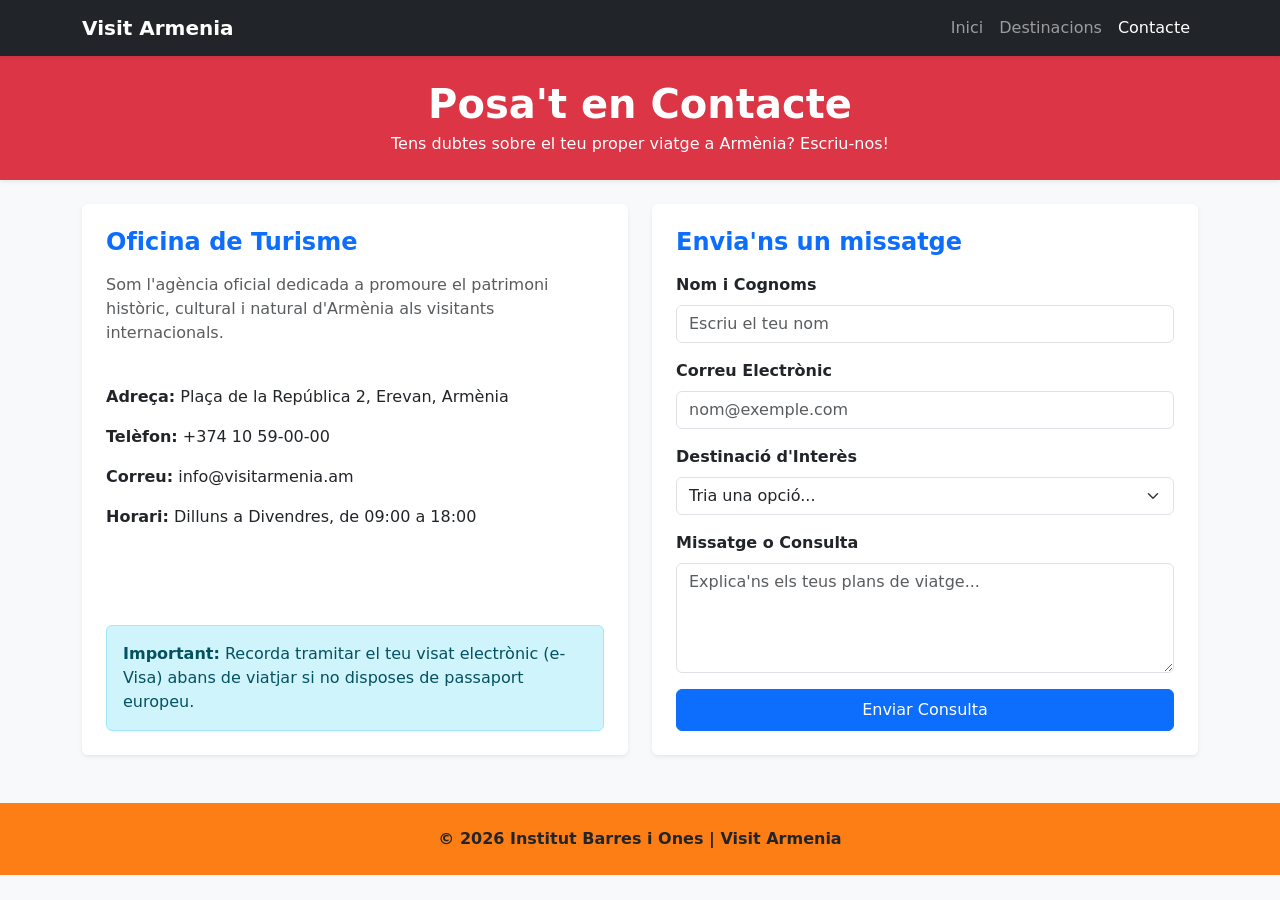
<file: contacte.html>
<!DOCTYPE html>
<html lang="ca">
<head>
    <meta charset="UTF-8">
    <meta name="viewport" content="width=device-width, initial-scale=1.0">
    <title>Visit Armenia - Contacte</title>
    <!-- CDN Bootstrap 5 CSS -->
    <link href="https://cdn.jsdelivr.net/npm/bootstrap@5.3.3/dist/css/bootstrap.min.css" rel="stylesheet">
</head>
<body class="bg-light">

    <!-- 1. Menú de navegació; "active" marca la pàgina actual. -->
    <nav class="navbar navbar-expand-lg navbar-dark bg-dark sticky-top shadow-sm">
        <div class="container">
            <a class="navbar-brand fw-bold" href="index.html">Visit Armenia</a>
            <button class="navbar-toggler" type="button" data-bs-toggle="collapse" data-bs-target="#menuNavegacio">
                <span class="navbar-toggler-icon"></span>
            </button>
            <div class="collapse navbar-collapse" id="menuNavegacio">
                <ul class="navbar-nav ms-auto">
                    <li class="nav-item"><a class="nav-link" href="index.html">Inici</a></li>
                    <li class="nav-item"><a class="nav-link" href="destinacions.html">Destinacions</a></li>
                    <li class="nav-item"><a class="nav-link active" href="contacte.html">Contacte</a></li>
                </ul>
            </div>
        </div>
    </nav>

    <!-- 2. Títol i text introductori de la pàgina. -->
    <header class="bg-danger text-white text-center p-4 mb-4 shadow-sm">
        <h1 class="fw-bold mb-1">Posa't en Contacte</h1>
        <p class="mb-0">Tens dubtes sobre el teu proper viatge a Armènia? Escriu-nos!</p>
    </header>

    <!-- 3. La graella reparteix la informació i el formulari en dues columnes
         a pantalles grans i les apila en pantalles petites. -->
    <main class="container mb-5">
        <div class="row g-4">
            
            <!-- Columna esquerra: informació de l'oficina turística. -->
            <div class="col-lg-6 col-md-12">
                <div class="card h-100 shadow-sm border-0 p-4">
                    <h4 class="text-primary fw-bold mb-3">Oficina de Turisme</h4>
                    <p class="text-muted">Som l'agència oficial dedicada a promoure el patrimoni històric, cultural i natural d'Armènia als visitants internacionals.</p>
                    
                    <ul class="list-unstyled mt-4">
                        <li class="mb-3"><strong>Adreça:</strong> Plaça de la República 2, Erevan, Armènia</li>
                        <li class="mb-3"><strong>Telèfon:</strong> +374 10 59-00-00</li>
                        <li class="mb-3"><strong>Correu:</strong> info@visitarmenia.am</li>
                        <li class="mb-3"><strong>Horari:</strong> Dilluns a Divendres, de 09:00 a 18:00</li>
                    </ul>

                    <div class="alert alert-info mt-auto mb-0" role="alert">
                        <strong>Important:</strong> Recorda tramitar el teu visat electrònic (e-Visa) abans de viatjar si no disposes de passaport europeu.
                    </div>
                </div>
            </div>

            <!-- Columna dreta: formulari construït amb components Bootstrap. -->
            <div class="col-lg-6 col-md-12">
                <div class="card h-100 shadow-sm border-0 p-4">
                    <h4 class="text-primary fw-bold mb-3">Envia'ns un missatge</h4>

                    <!-- Cada label "for" apunta a l'id del seu camp.
                         Això associa el nom visible amb el camp corresponent. -->
                    <form onsubmit="cridaSubmit1(event)">
                        <div class="mb-3">
                            <label for="nom" class="form-label fw-semibold">Nom i Cognoms</label>
                            <input type="text" class="form-control" id="nom" name="nom" placeholder="Escriu el teu nom" required>
                        </div>

                        <!-- type="email" demana al navegador que comprovi el format del correu. -->
                        <div class="mb-3">
                            <label for="email" class="form-label fw-semibold">Correu Electrònic</label>
                            <input type="email" class="form-control" id="email" name="email" placeholder="nom@exemple.com" required>
                        </div>

                        <!-- El menú desplegable permet triar una destinació. -->
                        <div class="mb-3">
                            <label for="destinacio" class="form-label fw-semibold">Destinació d'Interès</label>
                            <select class="form-select" id="destinacio" name="destinacio" required>
                                <option value="" selected disabled>Tria una opció...</option>
                                <option value="1">La Cascada d'Erevan</option>
                                <option value="2">Temple de Garni</option>
                                <option value="3">Monestir de Khor Virap</option>
                                <option value="4">Llac Sevan</option>
                                <option value="5">Ruta completa</option>
                            </select>
                        </div>

                        <!-- Àrea de text per a consultes més llargues que una sola línia. -->
                        <div class="mb-3">
                            <label for="missatge" class="form-label fw-semibold">Missatge o Consulta</label>
                            <textarea class="form-control" id="missatge" name="missatge" rows="4" placeholder="Explica'ns els teus plans de viatge..." required></textarea>
                        </div>

                        <!-- Sense un servidor configurat, les dades només es mostren a la consola. -->
                        <button type="submit" class="btn btn-primary w-100 py-2">Enviar Consulta</button>
                    </form>
                </div>
            </div>

        </div>
    </main>

    <!-- Peu de pàgina amb la informació de l'autor del projecte. -->
    <footer class="text-dark text-center p-4" style="background-color: #fd7e14;">
        <div class="container">
            <p class="mb-0 fw-semibold">© 2026 Institut Barres i Ones | Visit Armenia</p>
        </div>
    </footer>

    <script>
        function cridaSubmit1(event) {
            event.preventDefault();

            var nom = document.getElementById("nom").value;
            var email = document.getElementById("email").value;
            var destinacio = document.getElementById("destinacio").value;
            var missatge = document.getElementById("missatge").value;

            console.log("Nom: " + nom);
            console.log("Correu: " + email);
            console.log("Destinacio: " + destinacio);
            console.log("Missatge: " + missatge);
            console.log("Hola " + nom);
        }
    </script>
    <!-- Bootstrap JavaScript necessari per al menú desplegable en mòbil. -->
    <script src="https://cdn.jsdelivr.net/npm/bootstrap@5.3.3/dist/js/bootstrap.bundle.min.js"></script>
</body>
</html>
</file>
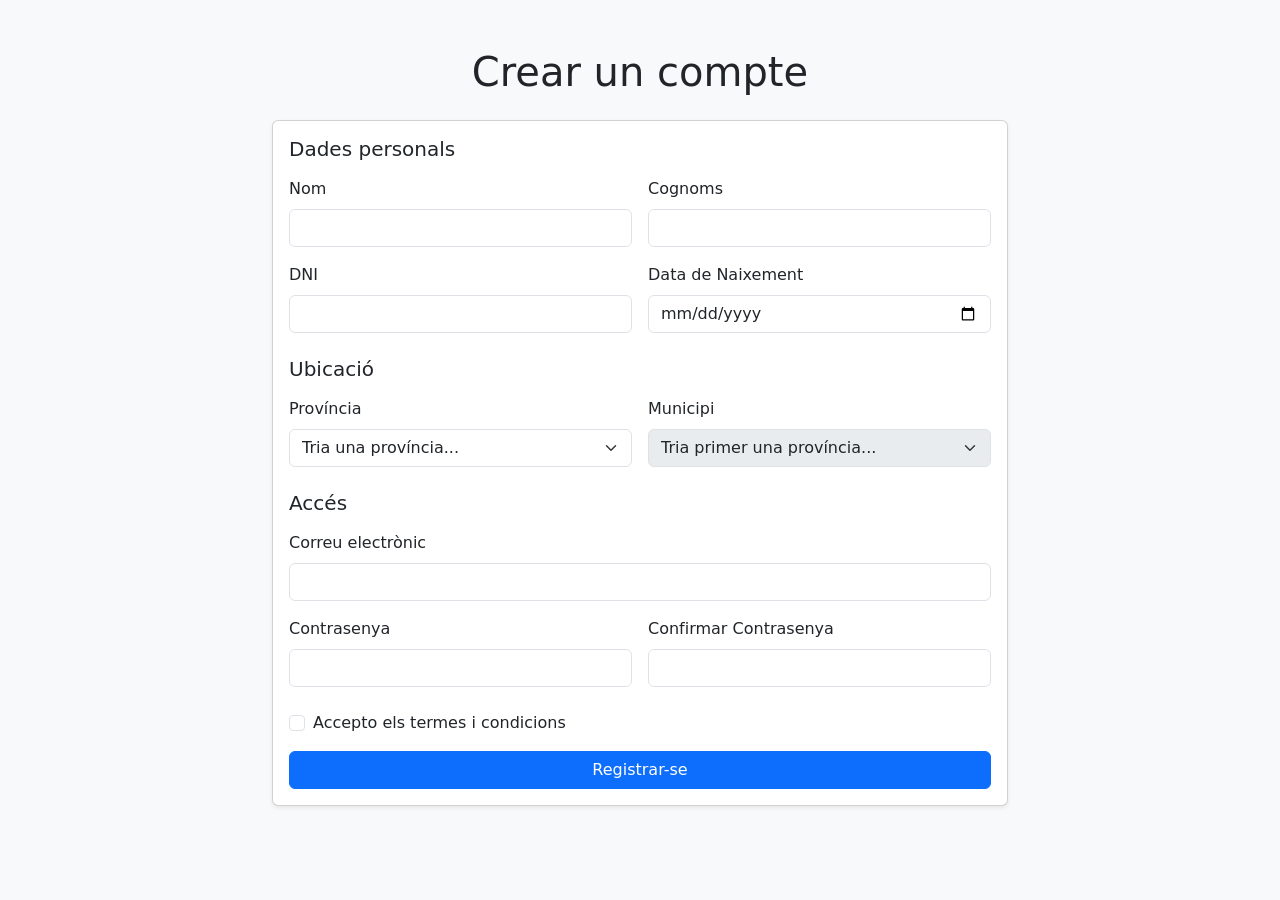
<file: registre.html>
<!doctype html>
<html lang="ca">
<head>
    <meta charset="utf-8">
    <meta name="viewport" content="width=device-width, initial-scale=1">
    <title>Registre</title>
    <link href="https://cdn.jsdelivr.net/npm/bootstrap@5.3.3/dist/css/bootstrap.min.css" rel="stylesheet">
    <script src="js/script.js" defer></script>
</head>
<body class="bg-light">
    <main class="container py-5">
        <div class="row justify-content-center">
            <div class="col-12 col-md-10 col-lg-8">
                <h1 class="mb-4 text-center">Crear un compte</h1>

                <form id="formulariAlta" class="card card-body shadow-sm" novalidate>
                    <section class="mb-4">
                        <h2 class="h5 mb-3">Dades personals</h2>
                        <div class="row g-3">
                            <div class="col-md-6">
                                <label for="nom" class="form-label">Nom</label>
                                <input id="nom" name="nom" type="text" class="form-control" autocomplete="given-name" required>
                                <div class="invalid-feedback">Escriu el teu nom.</div>
                            </div>
                            <div class="col-md-6">
                                <label for="cognoms" class="form-label">Cognoms</label>
                                <input id="cognoms" name="cognoms" type="text" class="form-control" autocomplete="family-name" required>
                                <div class="invalid-feedback">Escriu els teus cognoms.</div>
                            </div>
                            <div class="col-md-6">
                                <label for="dni" class="form-label">DNI</label>
                                <input id="dni" name="dni" type="text" class="form-control" maxlength="9" autocomplete="off" required>
                                <div class="invalid-feedback">Introdueix un DNI vàlid (8 números i una lletra).</div>
                            </div>
                            <div class="col-md-6">
                                <label for="dataNaixement" class="form-label">Data de Naixement</label>
                                <input id="dataNaixement" name="dataNaixement" type="date" class="form-control" autocomplete="bday" required>
                                <div class="invalid-feedback">Has de tenir almenys 18 anys i la data no pot ser futura.</div>
                            </div>
                        </div>
                    </section>

                    <section class="mb-4">
                        <h2 class="h5 mb-3">Ubicació</h2>
                        <div class="row g-3">
                            <div class="col-md-6">
                                <label for="provincia" class="form-label">Província</label>
                                <select id="provincia" name="provincia" class="form-select" required>
                                    <option value="">Tria una província...</option>
                                    <option value="Barcelona">Barcelona</option>
                                    <option value="Girona">Girona</option>
                                    <option value="Lleida">Lleida</option>
                                    <option value="Tarragona">Tarragona</option>
                                </select>
                                <div class="invalid-feedback">Selecciona una província.</div>
                            </div>
                            <div class="col-md-6">
                                <label for="municipi" class="form-label">Municipi</label>
                                <select id="municipi" name="municipi" class="form-select" required disabled>
                                    <option value="">Tria primer una província...</option>
                                </select>
                                <div class="invalid-feedback">Selecciona un municipi.</div>
                            </div>
                        </div>
                    </section>

                    <section class="mb-4">
                        <h2 class="h5 mb-3">Accés</h2>
                        <div class="row g-3">
                            <div class="col-12">
                                <label for="email" class="form-label">Correu electrònic</label>
                                <input id="email" name="email" type="email" class="form-control" autocomplete="email" required>
                                <div class="invalid-feedback">Introdueix un correu electrònic vàlid.</div>
                            </div>
                            <div class="col-md-6">
                                <label for="contrasenya" class="form-label">Contrasenya</label>
                                <input id="contrasenya" name="contrasenya" type="password" class="form-control" autocomplete="new-password" required>
                                <div class="invalid-feedback">Fes servir almenys 8 caràcters, una majúscula i un número.</div>
                            </div>
                            <div class="col-md-6">
                                <label for="confirmarContrasenya" class="form-label">Confirmar Contrasenya</label>
                                <input id="confirmarContrasenya" name="confirmarContrasenya" type="password" class="form-control" autocomplete="new-password" required>
                                <div class="invalid-feedback">Les contrasenyes han de coincidir.</div>
                            </div>
                        </div>
                    </section>

                    <div class="form-check mb-3">
                        <input id="acceptaTermes" name="acceptaTermes" type="checkbox" class="form-check-input" required>
                        <label for="acceptaTermes" class="form-check-label">Accepto els termes i condicions</label>
                        <div class="invalid-feedback">Has d'acceptar els termes per registrar-te.</div>
                    </div>

                    <button type="submit" class="btn btn-primary">Registrar-se</button>
                </form>

                <div id="targetaResum" class="mt-4 d-none" tabindex="-1" aria-live="polite"></div>
            </div>
        </div>
    </main>
</body>
</html>
</file>
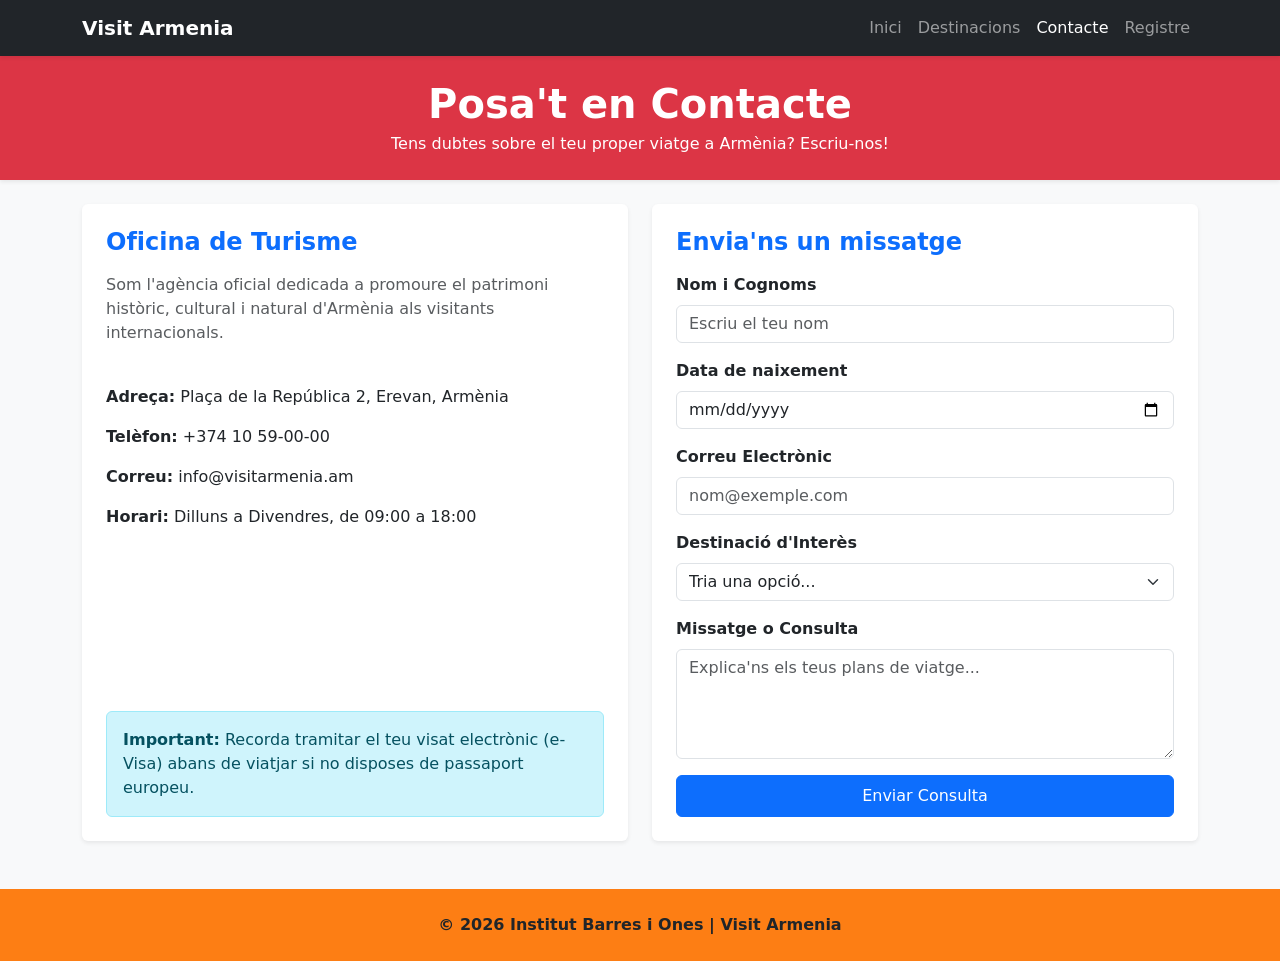
<file: pages/contacte.html>
<!DOCTYPE html>
<html lang="ca">
<head>
    <meta charset="UTF-8">
    <meta name="viewport" content="width=device-width, initial-scale=1.0">
    <title>Visit Armenia - Contacte</title>
    <!-- CDN Bootstrap 5 CSS -->
    <link href="https://cdn.jsdelivr.net/npm/bootstrap@5.3.3/dist/css/bootstrap.min.css" rel="stylesheet">
</head>
<body class="bg-light">

    <!-- 1. Menú de navegació; "active" marca la pàgina actual. -->
    <nav class="navbar navbar-expand-lg navbar-dark bg-dark sticky-top shadow-sm">
        <div class="container">
            <a class="navbar-brand fw-bold" href="../index.html">Visit Armenia</a>
            <button class="navbar-toggler" type="button" data-bs-toggle="collapse" data-bs-target="#menuNavegacio">
                <span class="navbar-toggler-icon"></span>
            </button>
            <div class="collapse navbar-collapse" id="menuNavegacio">
                <ul class="navbar-nav ms-auto">
                    <li class="nav-item"><a class="nav-link" href="../index.html">Inici</a></li>
                    <li class="nav-item"><a class="nav-link" href="destinacions.html">Destinacions</a></li>
                    <li class="nav-item"><a class="nav-link active" href="contacte.html">Contacte</a></li>
                    <li class="nav-item"><a class="nav-link" href="registre.html">Registre</a></li>
                </ul>
            </div>
        </div>
    </nav>

    <!-- 2. Títol i text introductori de la pàgina. -->
    <header class="bg-danger text-white text-center p-4 mb-4 shadow-sm">
        <h1 class="fw-bold mb-1">Posa't en Contacte</h1>
        <p class="mb-0">Tens dubtes sobre el teu proper viatge a Armènia? Escriu-nos!</p>
    </header>

    <!-- 3. La graella reparteix la informació i el formulari en dues columnes
         a pantalles grans i les apila en pantalles petites. -->
    <main class="container mb-5">
        <div class="row g-4">
            
            <!-- Columna esquerra: informació de l'oficina turística. -->
            <div class="col-lg-6 col-md-12">
                <div class="card h-100 shadow-sm border-0 p-4">
                    <h4 class="text-primary fw-bold mb-3">Oficina de Turisme</h4>
                    <p class="text-muted">Som l'agència oficial dedicada a promoure el patrimoni històric, cultural i natural d'Armènia als visitants internacionals.</p>
                    
                    <ul class="list-unstyled mt-4">
                        <li class="mb-3"><strong>Adreça:</strong> Plaça de la República 2, Erevan, Armènia</li>
                        <li class="mb-3"><strong>Telèfon:</strong> +374 10 59-00-00</li>
                        <li class="mb-3"><strong>Correu:</strong> info@visitarmenia.am</li>
                        <li class="mb-3"><strong>Horari:</strong> Dilluns a Divendres, de 09:00 a 18:00</li>
                    </ul>

                    <div class="alert alert-info mt-auto mb-0" role="alert">
                        <strong>Important:</strong> Recorda tramitar el teu visat electrònic (e-Visa) abans de viatjar si no disposes de passaport europeu.
                    </div>
                </div>
            </div>

            <!-- Columna dreta: formulari construït amb components Bootstrap. -->
            <div class="col-lg-6 col-md-12">
                <div class="card h-100 shadow-sm border-0 p-4">
                    <h4 class="text-primary fw-bold mb-3">Envia'ns un missatge</h4>

                    <!-- Cada label "for" apunta a l'id del seu camp.
                         Això associa el nom visible amb el camp corresponent. -->
                    <form onsubmit="cridaSubmit1(event)">
                        <div class="mb-3">
                            <label for="nom" class="form-label fw-semibold">Nom i Cognoms</label>
                            <input type="text" class="form-control" id="nom" name="nom" placeholder="Escriu el teu nom" required>
                        </div>

                        <div class="mb-3">
                            <label for="dataNaixement" class="form-label fw-semibold">Data de naixement</label>
                            <input type="date" class="form-control" id="dataNaixement" name="dataNaixement" required>
                        </div>

                        <!-- type="email" demana al navegador que comprovi el format del correu. -->
                        <div class="mb-3">
                            <label for="email" class="form-label fw-semibold">Correu Electrònic</label>
                            <input type="email" class="form-control" id="email" name="email" placeholder="nom@exemple.com" required>
                        </div>

                        <!-- El menú desplegable permet triar una destinació. -->
                        <div class="mb-3">
                            <label for="destinacio" class="form-label fw-semibold">Destinació d'Interès</label>
                            <select class="form-select" id="destinacio" name="destinacio" required>
                                <option value="" selected disabled>Tria una opció...</option>
                                <option value="1">La Cascada d'Erevan</option>
                                <option value="2">Temple de Garni</option>
                                <option value="3">Monestir de Khor Virap</option>
                                <option value="4">Llac Sevan</option>
                                <option value="5">Ruta completa</option>
                            </select>
                        </div>

                        <!-- Àrea de text per a consultes més llargues que una sola línia. -->
                        <div class="mb-3">
                            <label for="missatge" class="form-label fw-semibold">Missatge o Consulta</label>
                            <textarea class="form-control" id="missatge" name="missatge" rows="4" placeholder="Explica'ns els teus plans de viatge..." required></textarea>
                        </div>

                        <!-- Sense un servidor configurat, les dades només es mostren a la consola. -->
                        <button type="submit" class="btn btn-primary w-100 py-2">Enviar Consulta</button>
                    </form>
                </div>
            </div>

        </div>
    </main>

    <!-- Peu de pàgina amb la informació de l'autor del projecte. -->
    <footer class="text-dark text-center p-4" style="background-color: #fd7e14;">
        <div class="container">
            <p class="mb-0 fw-semibold">© 2026 Institut Barres i Ones | Visit Armenia</p>
        </div>
    </footer>

    <script>
        var campDataNaixement = document.getElementById("dataNaixement");
        var dataTallEdat = new Date();
        dataTallEdat.setFullYear(dataTallEdat.getFullYear() - 18);

        var dataMaxima = [
            dataTallEdat.getFullYear(),
            String(dataTallEdat.getMonth() + 1).padStart(2, "0"),
            String(dataTallEdat.getDate()).padStart(2, "0")
        ].join("-");
        campDataNaixement.max = dataMaxima;
        campDataNaixement.addEventListener("input", function () {
            campDataNaixement.setCustomValidity(
                campDataNaixement.value > dataMaxima
                    ? "Has de ser major d'edat per enviar la consulta."
                    : ""
            );
        });

        function cridaSubmit1(event) {
            event.preventDefault();

            var nom = document.getElementById("nom").value;
            var dataNaixement = document.getElementById("dataNaixement").value;
            var email = document.getElementById("email").value;
            var destinacio = document.getElementById("destinacio").value;
            var missatge = document.getElementById("missatge").value;

            console.log("Nom: " + nom);
            console.log("Data de naixement: " + dataNaixement);
            console.log("Correu: " + email);
            console.log("Destinacio: " + destinacio);
            console.log("Missatge: " + missatge);
            console.log("Hola " + nom);
        }
    </script>
    <!-- Bootstrap JavaScript necessari per al menú desplegable en mòbil. -->
    <script src="https://cdn.jsdelivr.net/npm/bootstrap@5.3.3/dist/js/bootstrap.bundle.min.js"></script>
</body>
</html>
</file>
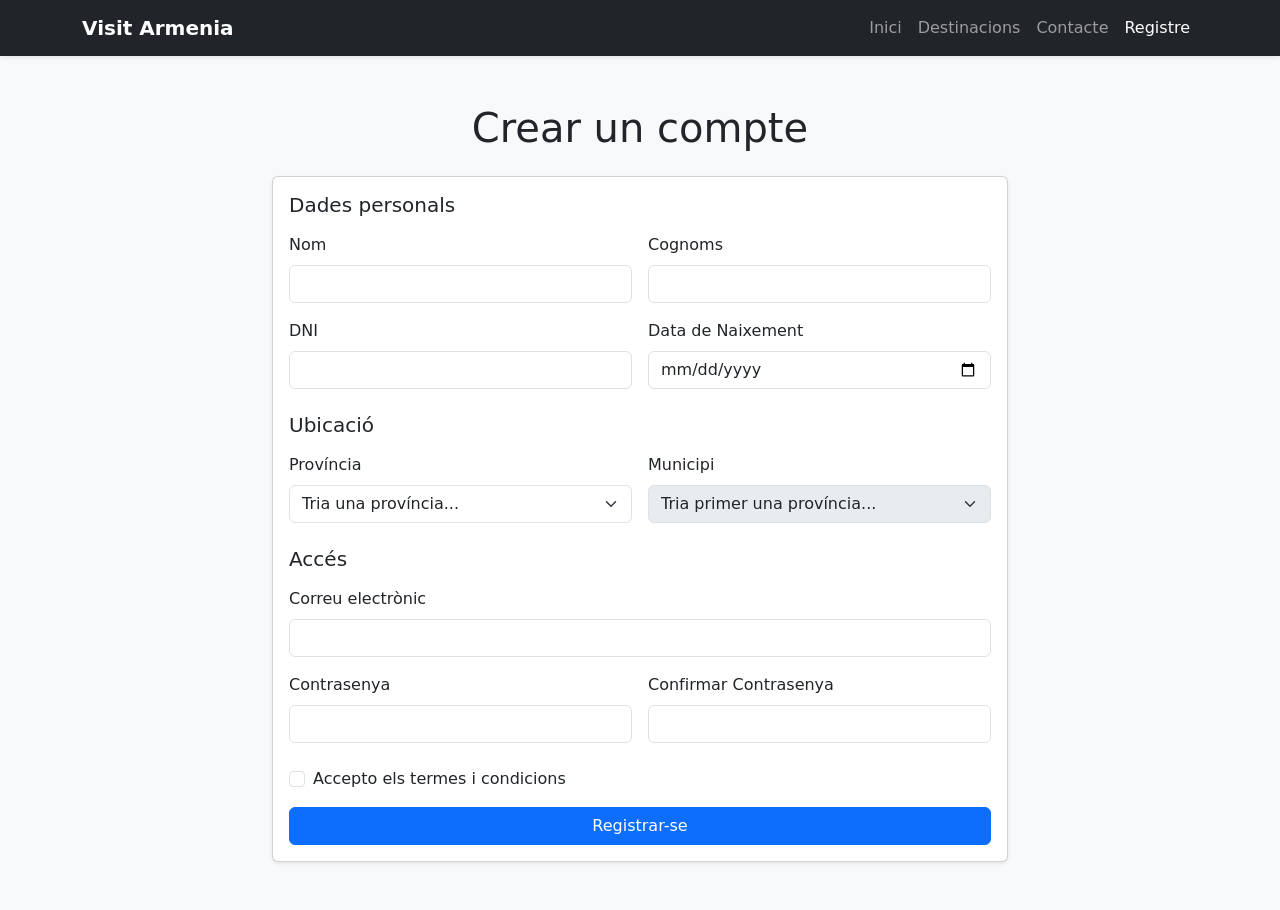
<file: pages/registre.html>
<!doctype html>
<html lang="ca">
<head>
    <meta charset="utf-8">
    <meta name="viewport" content="width=device-width, initial-scale=1">
    <title>Registre</title>
    <link href="https://cdn.jsdelivr.net/npm/bootstrap@5.3.3/dist/css/bootstrap.min.css" rel="stylesheet">
    <script src="../js/script.js" defer></script>
</head>
<body class="bg-light">
    <nav class="navbar navbar-expand-lg navbar-dark bg-dark sticky-top shadow-sm">
        <div class="container">
            <a class="navbar-brand fw-bold" href="../index.html">Visit Armenia</a>
            <button class="navbar-toggler" type="button" data-bs-toggle="collapse" data-bs-target="#menuNavegacio" aria-controls="menuNavegacio" aria-expanded="false" aria-label="Obre el menú de navegació">
                <span class="navbar-toggler-icon"></span>
            </button>
            <div class="collapse navbar-collapse" id="menuNavegacio">
                <ul class="navbar-nav ms-auto">
                    <li class="nav-item"><a class="nav-link" href="../index.html">Inici</a></li>
                    <li class="nav-item"><a class="nav-link" href="destinacions.html">Destinacions</a></li>
                    <li class="nav-item"><a class="nav-link" href="contacte.html">Contacte</a></li>
                    <li class="nav-item"><a class="nav-link active" aria-current="page" href="registre.html">Registre</a></li>
                </ul>
            </div>
        </div>
    </nav>

    <main class="container py-5">
        <div class="row justify-content-center">
            <div class="col-12 col-md-10 col-lg-8">
                <h1 class="mb-4 text-center">Crear un compte</h1>

                <form id="formulariAlta" class="card card-body shadow-sm" novalidate>
                    <section class="mb-4">
                        <h2 class="h5 mb-3">Dades personals</h2>
                        <div class="row g-3">
                            <div class="col-md-6">
                                <label for="nom" class="form-label">Nom</label>
                                <input id="nom" name="nom" type="text" class="form-control" autocomplete="given-name" required>
                                <div class="invalid-feedback">Escriu el teu nom.</div>
                            </div>
                            <div class="col-md-6">
                                <label for="cognoms" class="form-label">Cognoms</label>
                                <input id="cognoms" name="cognoms" type="text" class="form-control" autocomplete="family-name" required>
                                <div class="invalid-feedback">Escriu els teus cognoms.</div>
                            </div>
                            <div class="col-md-6">
                                <label for="dni" class="form-label">DNI</label>
                                <input id="dni" name="dni" type="text" class="form-control" maxlength="9" autocomplete="off" required>
                                <div class="invalid-feedback">Introdueix un DNI vàlid (8 números i una lletra).</div>
                            </div>
                            <div class="col-md-6">
                                <label for="dataNaixement" class="form-label">Data de Naixement</label>
                                <input id="dataNaixement" name="dataNaixement" type="date" class="form-control" autocomplete="bday" required>
                                <div class="invalid-feedback">Has de tenir almenys 18 anys i la data no pot ser futura.</div>
                            </div>
                        </div>
                    </section>

                    <section class="mb-4">
                        <h2 class="h5 mb-3">Ubicació</h2>
                        <div class="row g-3">
                            <div class="col-md-6">
                                <label for="provincia" class="form-label">Província</label>
                                <select id="provincia" name="provincia" class="form-select" required>
                                    <option value="">Tria una província...</option>
                                    <option value="Barcelona">Barcelona</option>
                                    <option value="Girona">Girona</option>
                                    <option value="Lleida">Lleida</option>
                                    <option value="Tarragona">Tarragona</option>
                                </select>
                                <div class="invalid-feedback">Selecciona una província.</div>
                            </div>
                            <div class="col-md-6">
                                <label for="municipi" class="form-label">Municipi</label>
                                <select id="municipi" name="municipi" class="form-select" required disabled>
                                    <option value="">Tria primer una província...</option>
                                </select>
                                <div class="invalid-feedback">Selecciona un municipi.</div>
                            </div>
                        </div>
                    </section>

                    <section class="mb-4">
                        <h2 class="h5 mb-3">Accés</h2>
                        <div class="row g-3">
                            <div class="col-12">
                                <label for="email" class="form-label">Correu electrònic</label>
                                <input id="email" name="email" type="email" class="form-control" autocomplete="email" required>
                                <div class="invalid-feedback">Introdueix un correu electrònic vàlid.</div>
                            </div>
                            <div class="col-md-6">
                                <label for="contrasenya" class="form-label">Contrasenya</label>
                                <input id="contrasenya" name="contrasenya" type="password" class="form-control" autocomplete="new-password" required>
                                <div class="invalid-feedback">Fes servir almenys 8 caràcters, una majúscula i un número.</div>
                            </div>
                            <div class="col-md-6">
                                <label for="confirmarContrasenya" class="form-label">Confirmar Contrasenya</label>
                                <input id="confirmarContrasenya" name="confirmarContrasenya" type="password" class="form-control" autocomplete="new-password" required>
                                <div class="invalid-feedback">Les contrasenyes han de coincidir.</div>
                            </div>
                        </div>
                    </section>

                    <div class="form-check mb-3">
                        <input id="acceptaTermes" name="acceptaTermes" type="checkbox" class="form-check-input" required>
                        <label for="acceptaTermes" class="form-check-label">Accepto els termes i condicions</label>
                        <div class="invalid-feedback">Has d'acceptar els termes per registrar-te.</div>
                    </div>

                    <button type="submit" class="btn btn-primary">Registrar-se</button>
                </form>

                <div id="targetaResum" class="mt-4 d-none" tabindex="-1" aria-live="polite"></div>
            </div>
        </div>
    </main>
    <script src="https://cdn.jsdelivr.net/npm/bootstrap@5.3.3/dist/js/bootstrap.bundle.min.js"></script>
</body>
</html>
</file>
